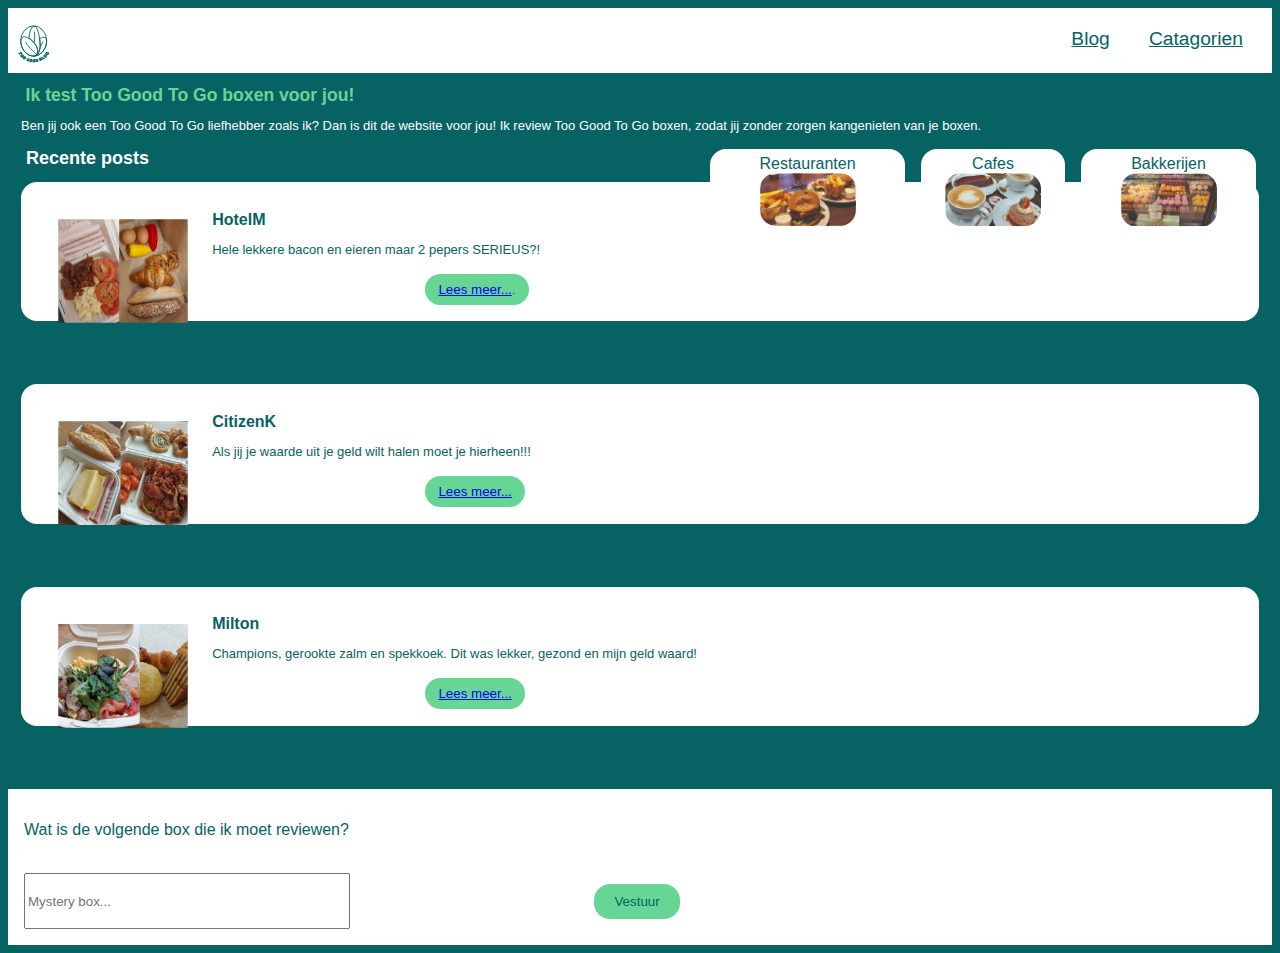
<file: index.html>
<!DOCTYPE html>
<html lang="nl">

<head>
    <meta charset="utf-8" />
    <meta http-equiv="X-UA-Compatible" content="IE=edge" />
    <meta name="viewport" content="width=device-width, initial-scale=1" />

    <title>Too Good Blog</title>

    <link rel="stylesheet" href="css/index.css">
</head>

<body>
<header>
    <nav>
        <a href="index.html"><img class="logo" src="images/toogoodblog_logo.svg" alt="logo van de too good blog"></a>
        <ul>
            <li><a href="blog.html">Blog</a></li>
            <li><a href="catagorien.html">Catagorien</a></li>
        </ul>
    </nav>
</header>

<main>
    <h1>Ik test Too Good To Go boxen voor jou!</h1>

    <div class="intro">Ben jij ook een Too Good To Go liefhebber zoals ik?
        Dan is dit de website voor jou! Ik review Too Good To Go
        boxen, zodat jij zonder zorgen kangenieten van je boxen.</div>

    <ul class="catagorien">
        <li>Restauranten
            <img src="images/restauranten.jpg"
                alt="Twee borden met een hamburger, patat en mayonaisse op een houten tafel">
        </li>
        <li>Cafes
            <img src="images/cafes.jpg" alt="Twee pasteitjes en twee kopjes koffie op een tafel">
        </li>
        <li>Bakkerijen
            <img src="images/bakkerijen.jpg" alt="Een vitrine met tien verschillende smaken en kleuren macarons">
        </li>
    </ul>

    <h2>Recente posts</h2>

    <article class="article">
        <img class="img" src="images/hotelm.jpg" alt="">
        <h3>HotelM</h3>
        <p>Hele lekkere bacon en eieren maar 2 pepers SERIEUS?!</p>
        <button class="button_leesmeer"><a href="post.html">Lees meer...</a>.</button>
    </article>

    <article class="article">
        <img class="img" src="images/citizenk.jpg" alt="">
        <h3>CitizenK</h3>
        <p>Als jij je waarde uit je geld wilt halen moet je hierheen!!!</p>
        <button class="button_leesmeer"><a href="post.html">Lees meer...</a></button>
    </article>

    <article class="article">
        <img class="img" src="images/milton.jpg" alt="">
        <h3>Milton</h3>
        <p>Champions, gerookte zalm en spekkoek. Dit was lekker, gezond en mijn geld waard!</p>
        <button class="button_leesmeer"><a href="post.html">Lees meer...</a></button>
    </article>
</main>

    <footer>
        <p>Wat is de volgende box die ik moet reviewen?</p>
        <input type="text" name="zoeken" placeholder="Mystery box...">
        <button class="button_verstuur">Vestuur</button>
    </footer>
</body>

</html>
</file>
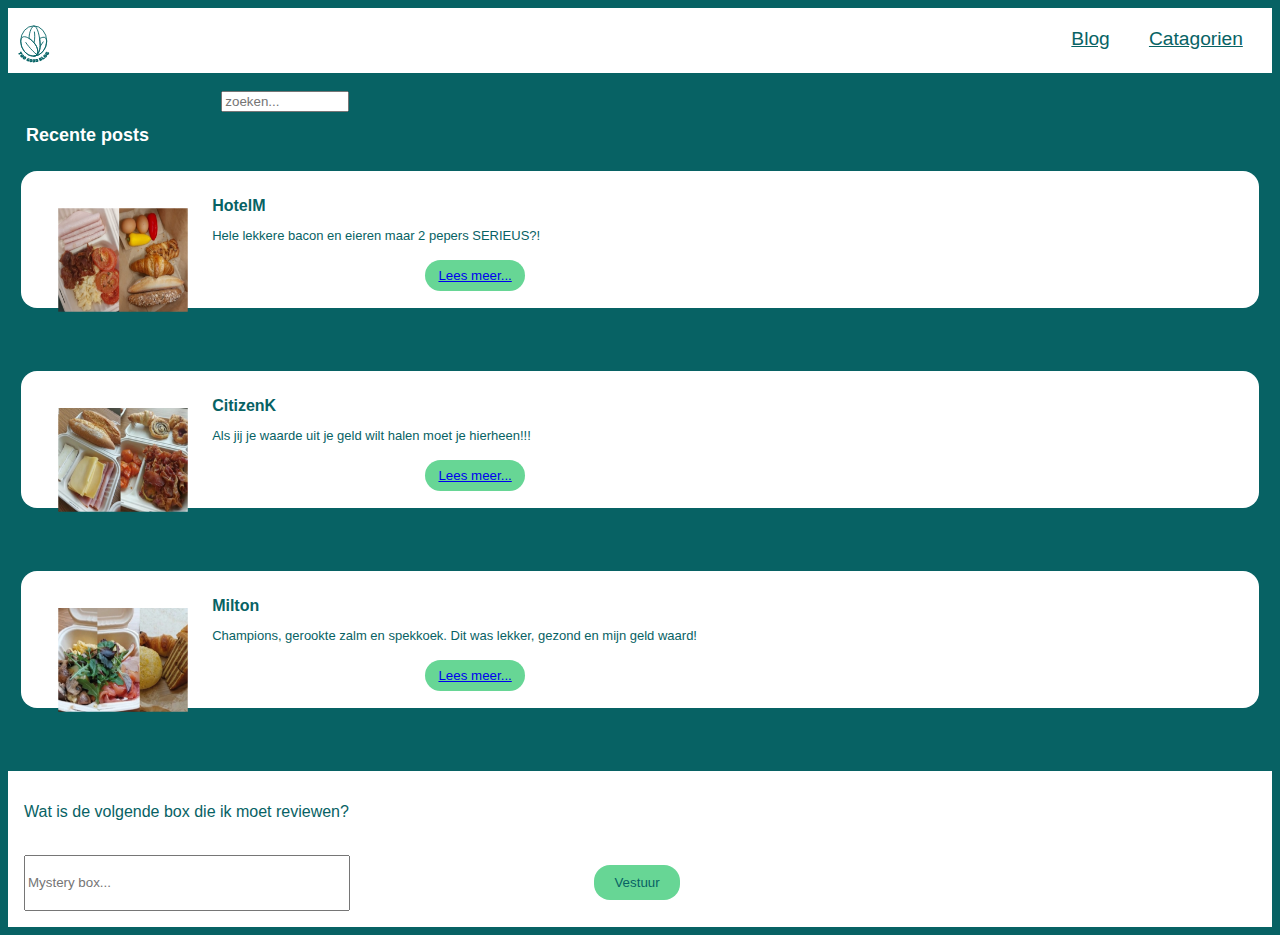
<file: blog.html>
<!DOCTYPE html>
<html lang="nl">

<head>
    <meta charset="utf-8" />
    <meta http-equiv="X-UA-Compatible" content="IE=edge" />
    <meta name="viewport" content="width=device-width, initial-scale=1" />

    <title>Too Good Blog</title>

    <link rel="stylesheet" href="css/blog.css">
</head>

<body>
<header>
    <nav>
        <a href="index.html"><img class="logo" src="images/toogoodblog_logo.svg" alt="logo van de too good blog"></a>
        <ul>
            <li><a href="blog.html">Blog</a></li>
            <li><a href="catagorien.html">Catagorien</a></li>
        </ul>
    </nav>
</header>

<main>
    <input class="input" type="text" name="zoeken" placeholder="zoeken...">

    <h1>Recente posts</h1>

    <article class="article">
        <img class="img" src="images/hotelm.jpg" alt="">
        <h2>HotelM</h2>
        <p>Hele lekkere bacon en eieren maar 2 pepers SERIEUS?!</p>
        <button class="button_leesmeer"><a href="post.html">Lees meer...</a></button>
    </article>

    <article class="article">
        <img class="img" src="images/citizenk.jpg" alt="">
        <h2>CitizenK</h2>
        <p>Als jij je waarde uit je geld wilt halen moet je hierheen!!!</p>
        <button class="button_leesmeer"><a href="post.html">Lees meer...</a></button>
    </article>

    <article class="article">
        <img class="img" src="images/milton.jpg" alt="">
        <h2>Milton</h2>
        <p>Champions, gerookte zalm en spekkoek. Dit was lekker, gezond en mijn geld waard!</p>
        <button class="button_leesmeer"><a href="post.html">Lees meer...</a></button>
    </article>
</main>

    <footer>
        <p>Wat is de volgende box die ik moet reviewen?</p>
        <input type="text" name="zoeken" placeholder="Mystery box...">
        <button class="button_verstuur">Vestuur</button>
    </footer>
</body>

</html>
</file>
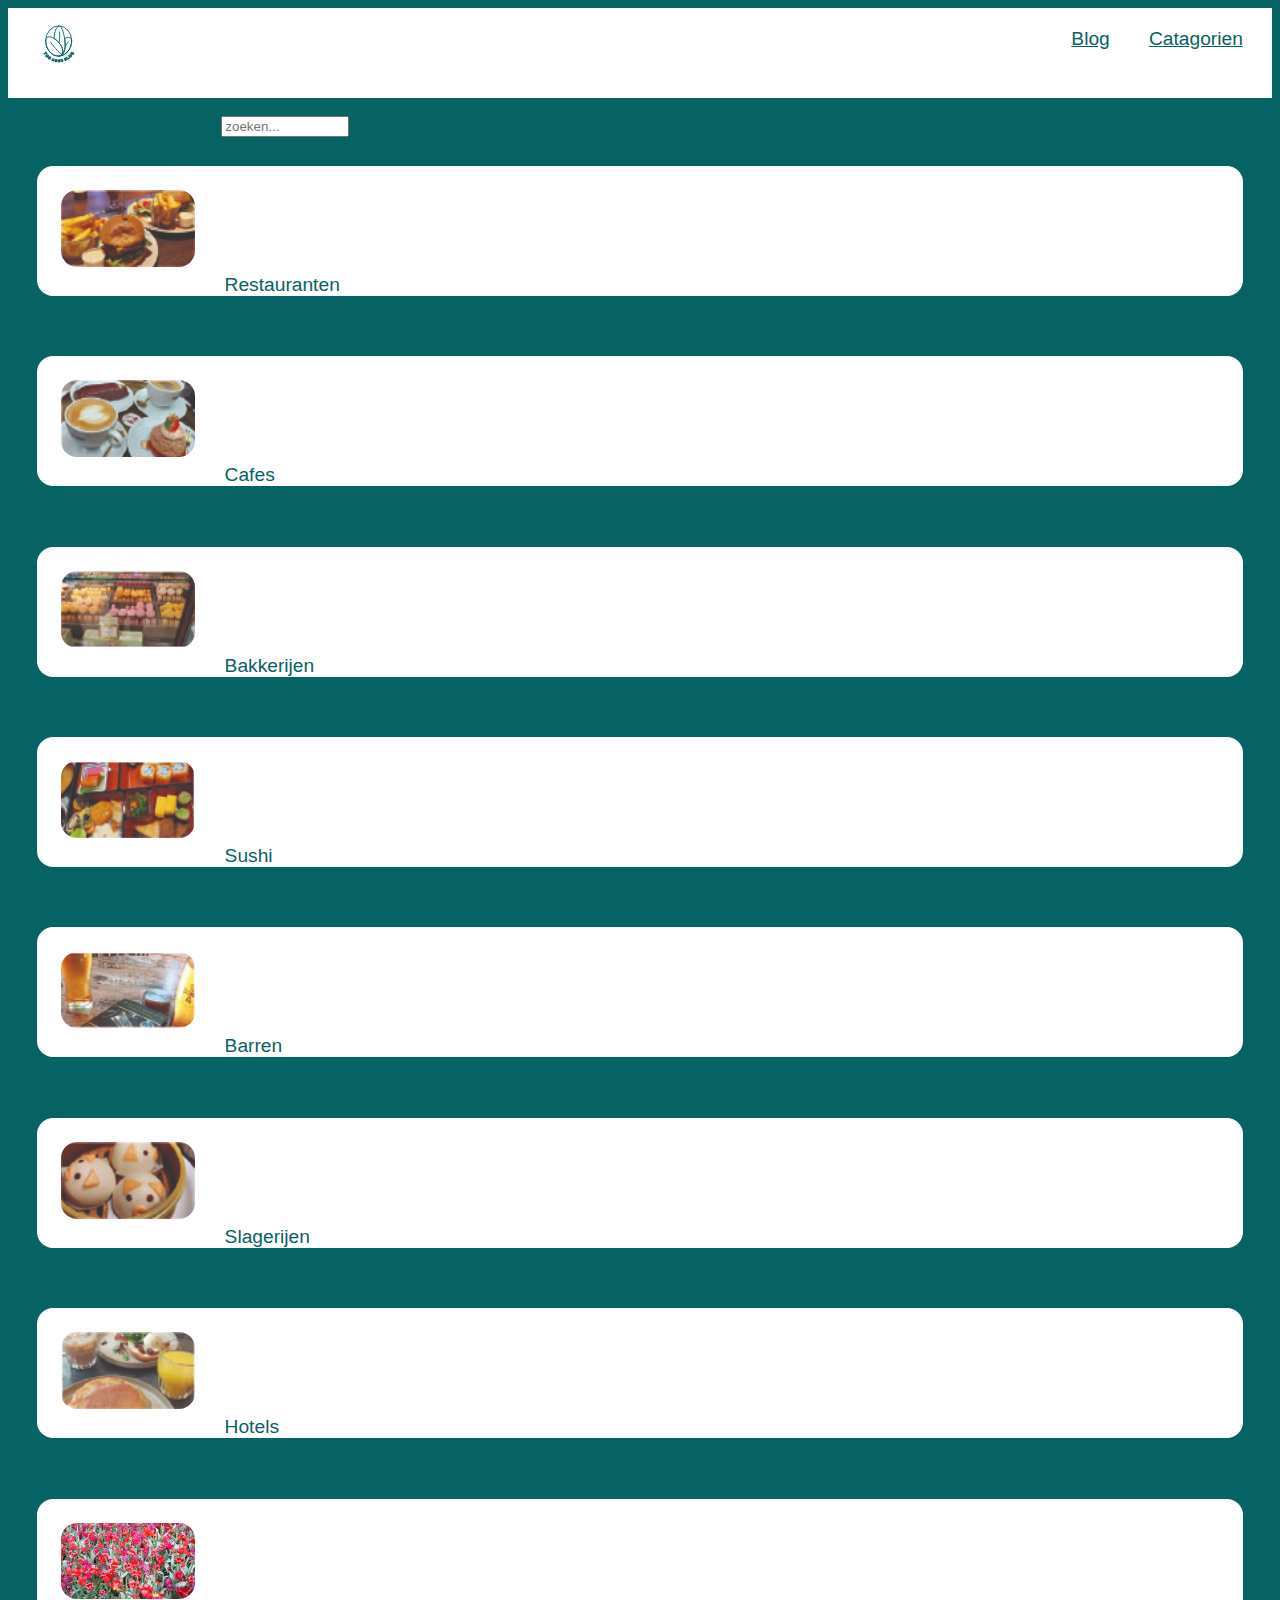
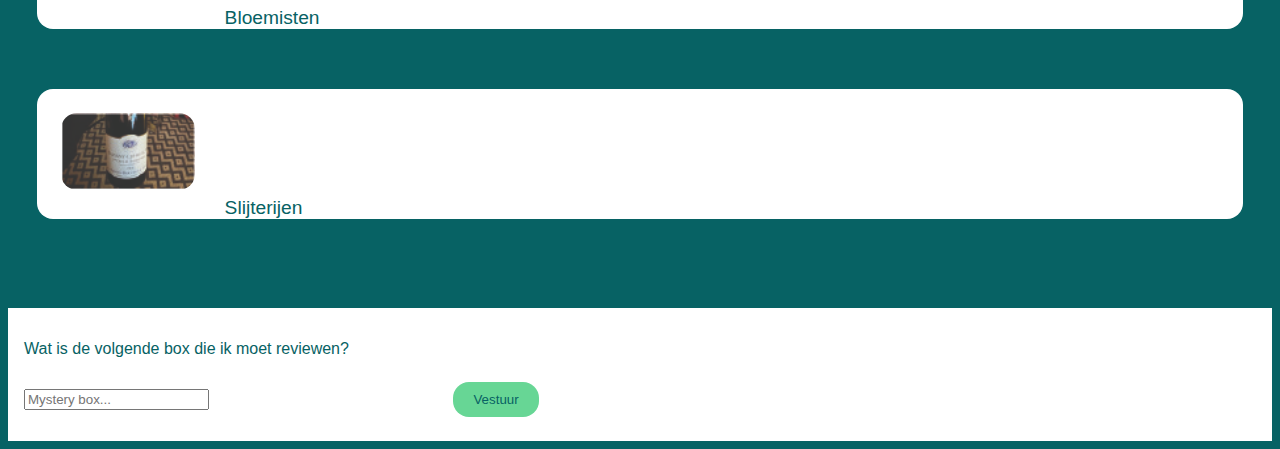
<file: catagorien.html>
<!DOCTYPE html>
<html lang="nl">

<head>
    <meta charset="utf-8" />
    <meta http-equiv="X-UA-Compatible" content="IE=edge" />
    <meta name="viewport" content="width=device-width, initial-scale=1" />

    <title>Too Good Blog</title>

    <link rel="stylesheet" href="css/catagorien.css">
</head>

<body>
<header>
    <nav>
        <a href="index.html"><img class="logo" src="images/toogoodblog_logo.svg" alt="logo van de too good blog"></a>
        <ul class="nav">
            <li><a href="blog.html">Blog</a></li>
            <li><a href="catagorien.html">Catagorien</a></li>
        </ul>
    </nav>
</header>

<main>
    <input class="input" type="text" name="zoeken" placeholder="zoeken...">

    <ul class="one">
        <li>
            <img src="images/restauranten.jpg"
                alt="Twee borden met een hamburger, patat en mayonaisse op een houten tafel">
            Restauranten
        </li>
        <li>
            <img src="images/cafes.jpg" alt="Twee pasteitjes en twee kopjes koffie op een tafel">
            Cafes
        </li>
        <li>
            <img src="images/bakkerijen.jpg" alt="Een vitrine met tien verschillende smaken en kleuren macarons">
            Bakkerijen
        </li>
        <li>
            <img src="images/sushi.jpg" alt="">
            Sushi
        </li>
        <li>
            <img src="images/barren.jpg" alt="">
            Barren
        </li>
        <li>
            <img src="images/slagerijen.jpg" alt="">
            Slagerijen
        </li>
        <li>
            <img src="images/hotels.jpg"
                alt="Twee borden met hotelontbijt bestaand uit pannenkoeken en egg benadict daarnaast staan twee glazen gevuld met jus d'orange en ijskoffie">
            Hotels
        </li>
        <li>
            <img src="images/bloemisten.jpg" alt="">
            Bloemisten
        </li>
        <li>
            <img src="images/slijterijen.jpg" alt="">
            Slijterijen
        </li>
    </ul>
</main>

    <footer>
        <p>Wat is de volgende box die ik moet reviewen?</p>
        <input type="text" name="zoeken" placeholder="Mystery box...">
        <button class="button_verstuur">Vestuur</button>
    </footer>



</body>

</html>
</file>
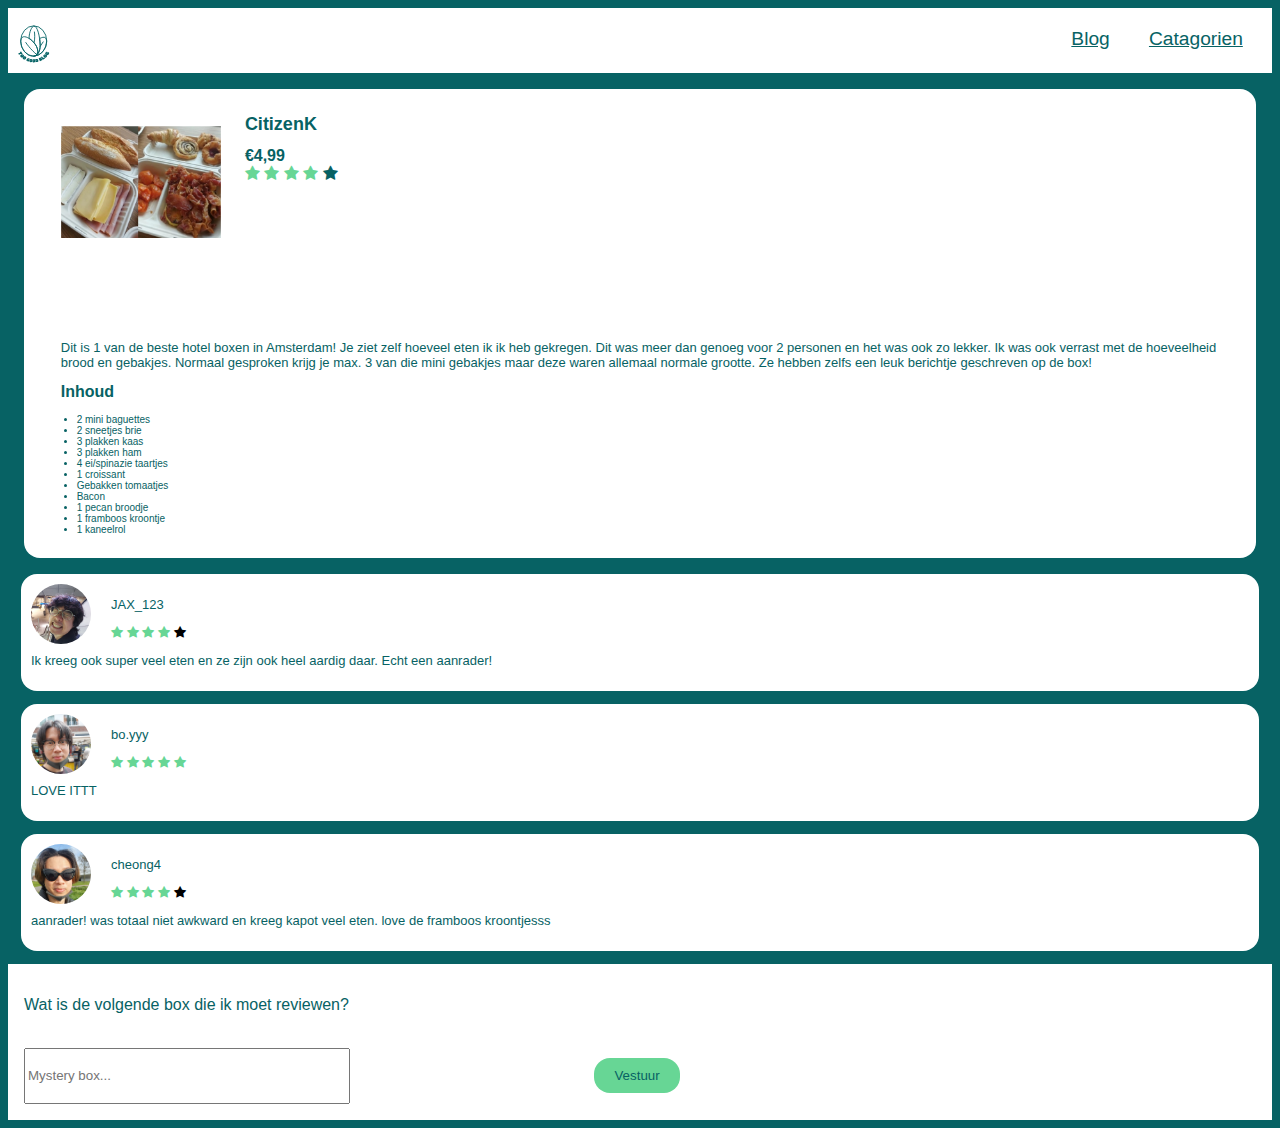
<file: post.html>
<!DOCTYPE html>
<html lang="nl">

<head>
    <meta charset="utf-8" />
    <meta http-equiv="X-UA-Compatible" content="IE=edge" />
    <meta name="viewport" content="width=device-width, initial-scale=1" />

    <title>Too Good Blog</title>

    <link rel="stylesheet" href="css/post.css">
</head>

<body>
<header>
    <nav>
        <a href="index.html"><img class="logo" src="images/toogoodblog_logo.svg" alt="logo van de too good blog"></a>
        <ul class="nav">
            <li><a href="blog.html">Blog</a></li>
            <li><a href="catagorien.html">Catagorien</a></li>
        </ul>
    </nav>
</header>

<main>
    <article class="article">
        <img class="img" src="images/citizenk.jpg" alt="">
        <h1>CitizenK</h1>
        <div class="euro">€4,99</div>
        <!-- https://www.w3schools.com/howto/howto_css_star_rating.asp -->
        <link rel="stylesheet"
            href="https://cdnjs.cloudflare.com/ajax/libs/font-awesome/4.7.0/css/font-awesome.min.css">

        <span class="fa fa-star checked"></span>
        <span class="fa fa-star checked"></span>
        <span class="fa fa-star checked"></span>
        <span class="fa fa-star checked"></span>
        <span class="fa fa-star"></span>
        <div class="p_one">
            <p>Dit is 1 van de beste hotel boxen in Amsterdam! Je ziet zelf hoeveel
                eten ik ik heb gekregen. Dit was meer dan genoeg voor 2 personen
                en het was ook zo lekker. Ik was ook verrast met de hoeveelheid
                brood en gebakjes. Normaal gesproken krijg je max. 3 van die mini
                gebakjes maar deze waren allemaal normale grootte. Ze hebben
                zelfs een leuk berichtje geschreven op de box!</p>
        </div>

        <h2>Inhoud</h2>
        <ul class="inhoud">
            <li>2 mini baguettes</li>
            <li>2 sneetjes brie</li>
            <li>3 plakken kaas</li>
            <li>3 plakken ham</li>
            <li>4 ei/spinazie taartjes</li>
            <li>1 croissant</li>
            <li>Gebakken tomaatjes</li>
            <li>Bacon</li>
            <li>1 pecan broodje</li>
            <li>1 framboos kroontje</li>
            <li>1 kaneelrol</li>
        </ul>
    </article>

    <div class="reviews">
        <img src="images/j1.jpg" alt="Avatar" style="width:90px">
        <p>JAX_123</p>
        <!-- https://www.w3schools.com/howto/howto_css_star_rating.asp -->
        <link rel="stylesheet"
            href="https://cdnjs.cloudflare.com/ajax/libs/font-awesome/4.7.0/css/font-awesome.min.css">

        <span class="fa fa-star checked"></span>
        <span class="fa fa-star checked"></span>
        <span class="fa fa-star checked"></span>
        <span class="fa fa-star checked"></span>
        <span class="fa fa-star"></span>
        <p>Ik kreeg ook super veel eten en ze zijn ook heel aardig daar. Echt een aanrader!</p>
    </div>

    <div class="reviews">
        <img src="images/j2.jpg" alt="Avatar" style="width:90px">
        <p>bo.yyy</p>
        <!-- https://www.w3schools.com/howto/howto_css_star_rating.asp -->
        <link rel="stylesheet"
            href="https://cdnjs.cloudflare.com/ajax/libs/font-awesome/4.7.0/css/font-awesome.min.css">

        <span class="fa fa-star checked"></span>
        <span class="fa fa-star checked"></span>
        <span class="fa fa-star checked"></span>
        <span class="fa fa-star checked"></span>
        <span class="fa fa-star checked"></span>
        <p>LOVE ITTT</p>
    </div>

    <div class="reviews">
        <img src="images/j3.jpg" alt="Avatar" style="width:90px">
        <p>cheong4</p>
        <!-- https://www.w3schools.com/howto/howto_css_star_rating.asp -->
        <link rel="stylesheet"
            href="https://cdnjs.cloudflare.com/ajax/libs/font-awesome/4.7.0/css/font-awesome.min.css">

        <span class="fa fa-star checked"></span>
        <span class="fa fa-star checked"></span>
        <span class="fa fa-star checked"></span>
        <span class="fa fa-star checked"></span>
        <span class="fa fa-star"></span>
        <p>aanrader! was totaal niet awkward en kreeg kapot veel eten. love de framboos kroontjesss</p>
    </div>
</main>

    <footer>
        <p>Wat is de volgende box die ik moet reviewen?</p>
        <input type="text" name="zoeken" placeholder="Mystery box...">
        <button class="button_verstuur">Vestuur</button>
    </footer>


</body>

</html>
</file>
<file: css/index.css>
body {
    font-family: 'roboto',sans-serif;
    background: #076264;
}

nav {
    overflow: hidden;
    background-color: white;
}

.logo {
    display: inline-block;
    vertical-align: top;
    width: 50px;
    height: 50px;
    margin-top: 15px;
}

ul {
    list-style: none;
    display: flex;
    justify-content: right;
    float: right;
}

.catagorien {
    text-align: center;
    color: #076264;
    list-style: none;
    display: flex;
    justify-content: center;
    float: right;
}

.catagorien li {
    background-color: white;
    border-radius: 1rem;
    padding: 1%;
    margin-right: 1em;
}

li a {
    display: block;
    color: #076264;
    text-align: center;
    padding: 4px 10px;
    font-size: larger;
    margin-right: 1em;
}

h1 {
    color: #67d695;
    font-size: 110%;
    margin-left: 1em;
    margin-bottom: 1%;
}

h2 {
    color: white;
    margin-bottom: 1%;
    margin-left: 1em;
    font-size: large;
}

h3 {
    color: #076264;
    background-color: white;
    margin-bottom: 1%;
    margin-left: 1em;
    font-size: medium;
}

.intro {
    font-size: small;
    color: white;
    margin-left: 1em;
    margin-right: 1em;
}

article {
    margin-left: 1em;
    margin-right: 1em;
    color: #076264;
    background-color: white;
}

img {
    border-radius: 1rem;
    width: 6em;

}

input[type=text] {
    width: 318px;
    height: 50px;
    margin-top: 2vh;
    color: #076264;
}

footer {
    background-color: white;
    padding: 1em;
}

.button_verstuur {
    background-color: #67d695;
    border: none;
    color: #076264;
    padding: 10px 20px;
    text-align: center;
    text-decoration: none;
    display: inline-block;
    margin: 8px 240px;
    cursor: pointer;
    border-radius: 16px;
}

p {
    color: #076264;
}

.img {
    border-radius: 1rem;
    width: 10em;
    height: 8em;
    padding: 2%;
    float: left;
}

.article {
    background-color: white;
    color: #076264;
    font-size: small;
    border-radius: 1rem;
    padding: 1%;
    margin-left: 1em;
    margin-right: 1em;
    margin-bottom: 5%;
}

.button_leesmeer {
    background-color: #67d695;
    border: none;
    color: #076264;
    padding: 8px 13px;
    text-align: center;
    text-decoration: none;
    display: inline-block;
    margin: 4px 2px;
    border-radius: 16px;
    margin-left: 16em;
}
</file>
<file: css/blog.css>
body {
    font-family: 'roboto',sans-serif;
    background: #076264;
}

nav {
    overflow: hidden;
    background-color: white;
}

.logo {
    display: inline-block;
    vertical-align: top;
    width: 50px;
    height: 50px;
    margin-top: 15px;
}

ul {
    list-style: none;
    display: flex;
    justify-content: right;
    float: right;
}

li a {
    display: block;
    color: #076264;
    text-align: center;
    padding: 4px 10px;
    font-size: larger;
    margin-right: 1em;
}

.input[type=text] {
    width: 120px;
    height: 15px;
    margin-top: 2vh;
    margin-left: 16em;
    color: #076264;
}

h1 {
    color: white;
    font-size: large;
    margin-left: 1em;
    margin-top: 1%;
    margin-bottom: 2%;
}

h2 {
    color: #076264;
    font-size: medium;
    padding-left: 5em;
}

.img {
    border-radius: 1rem;
    width: 10em;
    height: 8em;
    float: left;
    padding: 2%;
}

.article {
    background-color: white;
    color: #076264;
    font-size: small;
    border-radius: 1rem;
    padding: 1%;
    margin-left: 1em;
    margin-right: 1em;
    margin-bottom: 5%;
}

.button_leesmeer {
    background-color: #67d695;
    border: none;
    color: #076264;
    padding: 8px 13px;
    text-align: center;
    text-decoration: none;
    display: inline-block;
    margin: 4px 2px;
    border-radius: 16px;
    margin-left: 16em;
}

footer {
    background-color: white;
    padding: 1em;

}

input[type=text] {
    width: 318px;
    height: 50px;
    margin-top: 2vh;
    color: #076264;
}

.button_verstuur {
    background-color: #67d695;
    border: none;
    color: #076264;
    padding: 10px 20px;
    text-align: center;
    text-decoration: none;
    display: inline-block;
    margin: 8px 240px;
    cursor: pointer;
    border-radius: 16px;
}

p {
    color: #076264;
}
</file>
<file: css/catagorien.css>
body {
    font-family: 'roboto',sans-serif;
    background: #076264;
}

nav {
    overflow: hidden;
    background-color: white;
}

.logo {
    display: inline-block;
    vertical-align: top;
    width: 50px;
    height: 50px;
    margin-top: 15px;
}

.nav {
    list-style: none;
    display: flex;
    justify-content: right;
    float: right;
}

li a {
    display: block;
    color: #076264;
    text-align: center;
    padding: 4px 10px;
    font-size: larger;
    margin-right: 1em;
}

li {
    font-size: medium;
    background-color: white;
    border-radius: 1rem;

}

.input[type=text] {
    width: 120px;
    height: 15px;
    margin-top: 2vh;
    margin-left: 16em;
    color: #076264;
}

footer {
    background-color: white;
    padding: 1em;
}

.button_verstuur {
    background-color: #67d695;
    border: none;
    color: #076264;
    padding: 10px 20px;
    text-align: center;
    text-decoration: none;
    display: inline-block;
    margin: 8px 240px;
    border-radius: 16px;
}

p {
    color: #076264;
}

.one {
    list-style: none;
    border-radius: 1rem;
    padding: 1%;
    margin-left: 1em;
    margin-right: 1em;
}

.one li{
    font-size: larger;
    background-color: white;
    color: #076264;
    margin-bottom: 5%;
    }

img{
margin: 2%;
border-radius: 1rem;
width: 7em;
height: 4em;
}
</file>
<file: css/post.css>
body {
    font-family: 'roboto',sans-serif;
    background: #076264;
}

nav {
    overflow: hidden;
    background-color: white;
}

.logo {
    display: inline-block;
    vertical-align: top;
    width: 50px;
    height: 50px;
    margin-top: 15px;
}

.nav {
    list-style: none;
    display: flex;
    justify-content: right;
    float: right;
}

li a {
    display: block;
    color: #076264;
    text-align: center;
    padding: 4px 10px;
    font-size: larger;
    margin-right: 1em;
}

article {
    margin-left: 1em;
    margin-right: 1em;
    color: #076264;
    background-color: white;
    border-radius: 10%;
}

h1 {
    color: #076264;
    font-size: large;
    margin-left: 1em;
    margin-bottom: 1%;
}

h2 {
    color: #076264;
    font-size: medium;
    padding-left: 2%;
    padding-bottom: 0%;
}

.img {
    width: 10em;
    height: 7em;
    padding: 2%;
    border-radius: 1rem;
    float: left;
}

.article {
    background-color: white;
    border-radius: 1rem;
    padding: 1%;
    margin: 1em;
}

.p_one {
    font-size: small;
    margin-top: 13%;
    padding-left: 2%;
}

.euro {
    color: #076264;
    font-weight: bold;
}

.inhoud {
    font-size: x-small;
}

footer {
    background-color: white;
    padding: 1em;
}

input[type=text] {
    width: 318px;
    height: 50px;
    margin-top: 2vh;
    color: #076264;
}

.button_verstuur {
    background-color: #67d695;
    border: none;
    color: #076264;
    padding: 10px 20px;
    text-align: center;
    text-decoration: none;
    display: inline-block;
    margin: 8px 240px;
    border-radius: 16px;
}

p {
    color: #076264;
}

.checked {
    color: #67d695;
  }

  .reviews {
    background-color: white;
    border-radius: 1rem;
    padding: 10px;
    margin: 1em;
    font-size: small;
  }

  .reviews img {
    max-width: 60px;
    width: 100%;
    float: left;
    margin-right: 20px;
    border-radius: 50%;
  }
</file>
